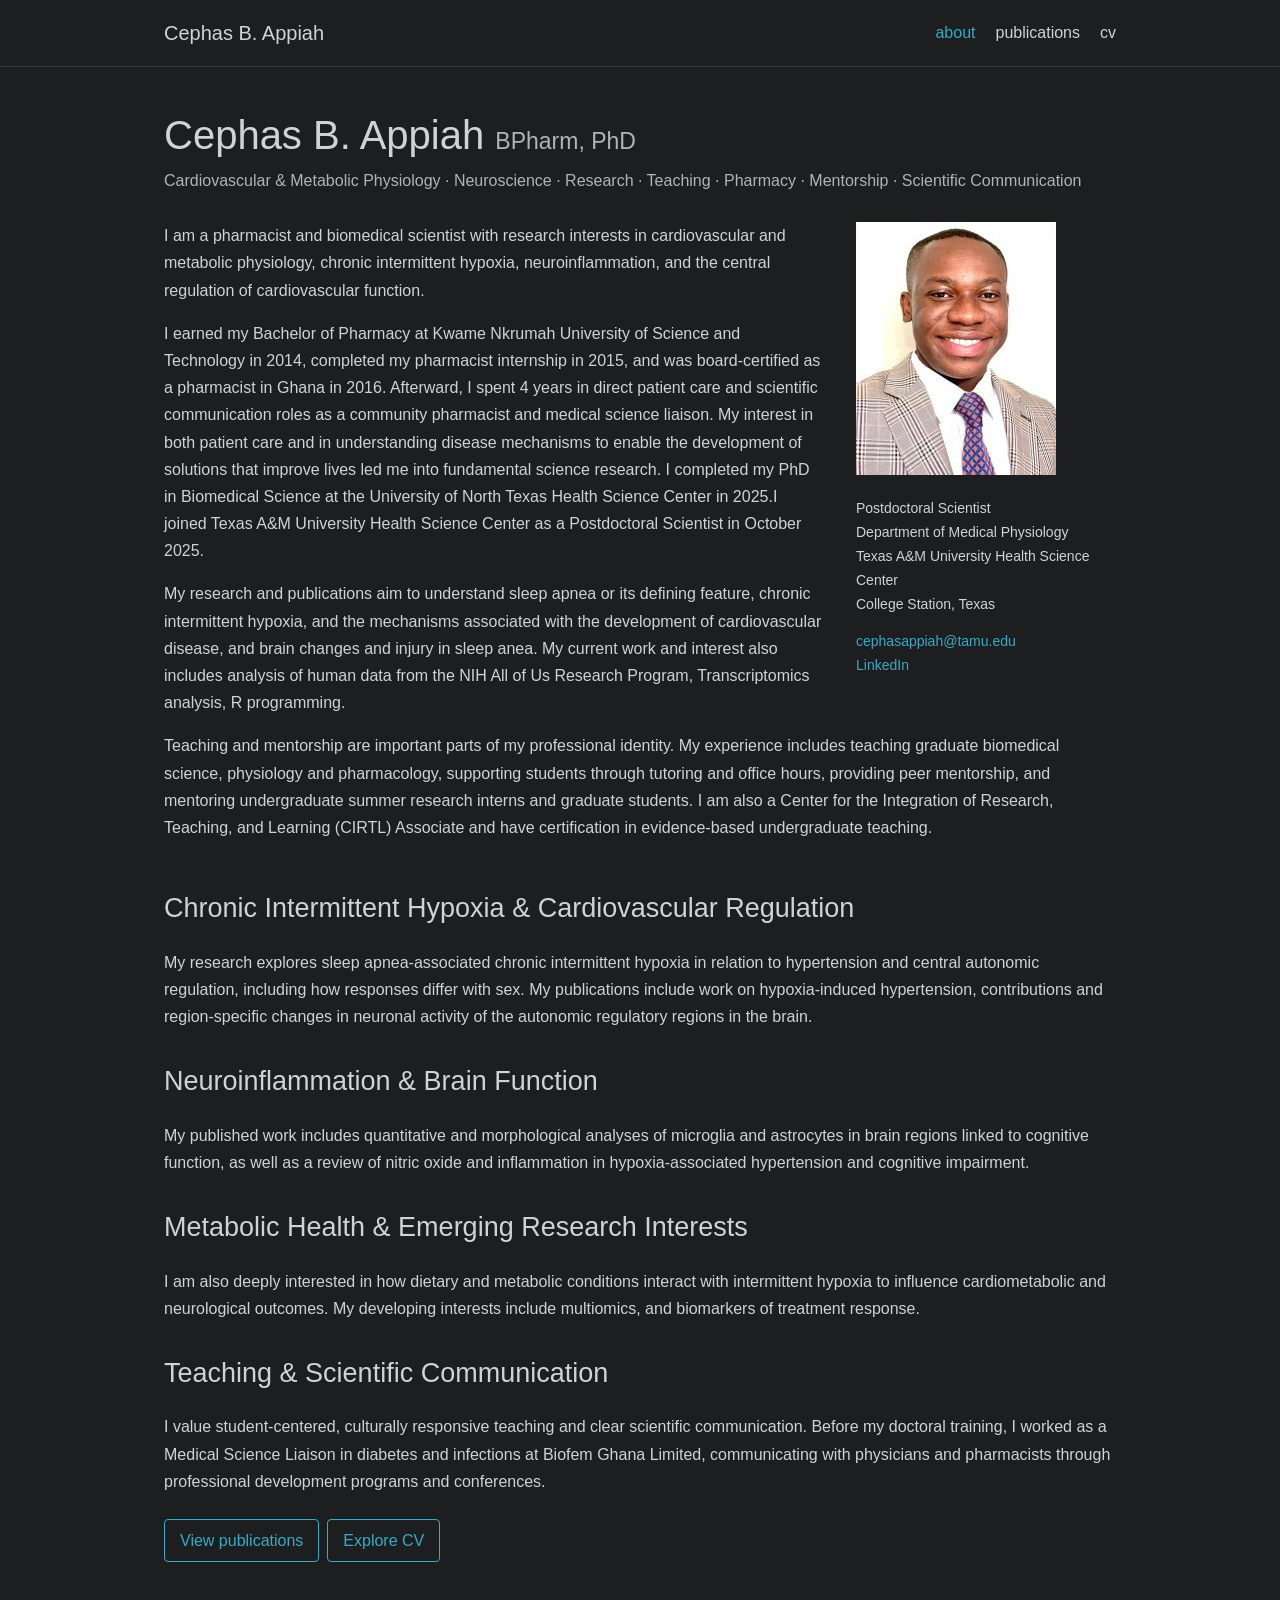
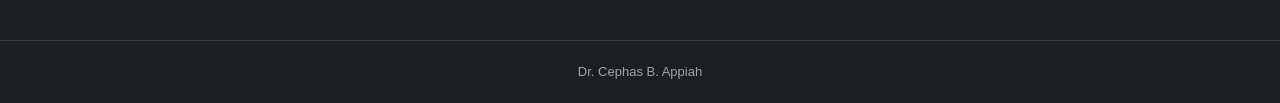
<file: index.html>
<!doctype html><html lang="en"><head><meta charset="utf-8"><meta name="viewport" content="width=device-width, initial-scale=1"><title>About | Cephas B. Appiah</title><link rel="stylesheet" href="style.css"></head><body><header><div class="bar"><a class="brand" href="index.html">Cephas B. Appiah</a><nav aria-label="Main navigation"><a href="index.html" aria-current="page">about</a><a href="publications.html" >publications</a><a href="cv.html" >cv</a></nav></div></header><main><h1>Cephas B. Appiah <span class="muted" style="font-size:23px">BPharm, PhD</span></h1><p class="subtitle">Cardiovascular &amp; Metabolic Physiology · Neuroscience · Research · Teaching · Pharmacy · Mentorship · Scientific Communication</p><aside class="profile"><img
  src="profile picture.jpeg"
  alt="Professional portrait of Cephas B. Appiah"
  class="profile-photo"
><div class="contact"><p>Postdoctoral Scientist<br>Department of Medical Physiology<br>Texas A&amp;M University Health Science Center<br>College Station, Texas</p><a href="mailto:cephasappiah@tamu.edu">cephasappiah@tamu.edu</a><br><a href="https://www.linkedin.com/in/cephas-appiah-7053a768">LinkedIn</a></div></aside><p>I am a pharmacist and biomedical scientist with research interests in cardiovascular and metabolic physiology, chronic intermittent hypoxia, neuroinflammation, and the central regulation of cardiovascular function.</p><p>I earned my Bachelor of Pharmacy at Kwame Nkrumah University of Science and Technology in 2014, completed my pharmacist internship in 2015, and was board-certified as a pharmacist in Ghana in 2016. Afterward, I spent 4 years in direct patient care and scientific communication roles as a community pharmacist and medical science liaison. My interest in both patient care and in understanding disease mechanisms to enable the development of solutions that improve lives led me into fundamental science research. I completed my PhD in Biomedical Science at the University of North Texas Health Science Center in 2025.I joined Texas A&amp;M University Health Science Center as a Postdoctoral Scientist in October 2025.</p><p>My research and publications aim to understand sleep apnea or its defining feature, chronic intermittent hypoxia, and the mechanisms associated with the development of cardiovascular disease, and brain changes and injury in sleep anea. My current work and interest also includes analysis of human data from the NIH All of Us Research Program, Transcriptomics analysis, R programming.</p><p>Teaching and mentorship are important parts of my professional identity. My experience includes teaching graduate biomedical science, physiology and pharmacology, supporting students through tutoring and office hours, providing peer mentorship, and mentoring undergraduate summer research interns and graduate students. I am also a Center for the Integration of Research, Teaching, and Learning (CIRTL) Associate and have certification in evidence-based undergraduate teaching.</p><div class="clear"></div><h2>Chronic Intermittent Hypoxia &amp; Cardiovascular Regulation</h2><p>My research explores sleep apnea-associated chronic intermittent hypoxia in relation to hypertension and central autonomic regulation, including how responses differ with sex. My publications include work on hypoxia-induced hypertension, contributions and region-specific changes in neuronal activity of the autonomic regulatory regions in the brain.</p><h2>Neuroinflammation &amp; Brain Function</h2><p>My published work includes quantitative and morphological analyses of microglia and astrocytes in brain regions linked to cognitive function, as well as a review of nitric oxide and inflammation in hypoxia-associated hypertension and cognitive impairment.</p><h2>Metabolic Health &amp; Emerging Research Interests</h2><p>I am also deeply interested in how dietary and metabolic conditions interact with intermittent hypoxia to influence cardiometabolic and neurological outcomes. My developing interests include multiomics, and biomarkers of treatment response.</p><h2>Teaching &amp; Scientific Communication</h2><p>I value student-centered, culturally responsive teaching and clear scientific communication. Before my doctoral training, I worked as a Medical Science Liaison in diabetes and infections at Biofem Ghana Limited, communicating with physicians and pharmacists through professional development programs and conferences.</p><a class="button" href="publications.html">View publications</a><a class="button" href="cv.html">Explore CV</a></main><footer>Dr. Cephas B. Appiah </footer></body></html>
</file>
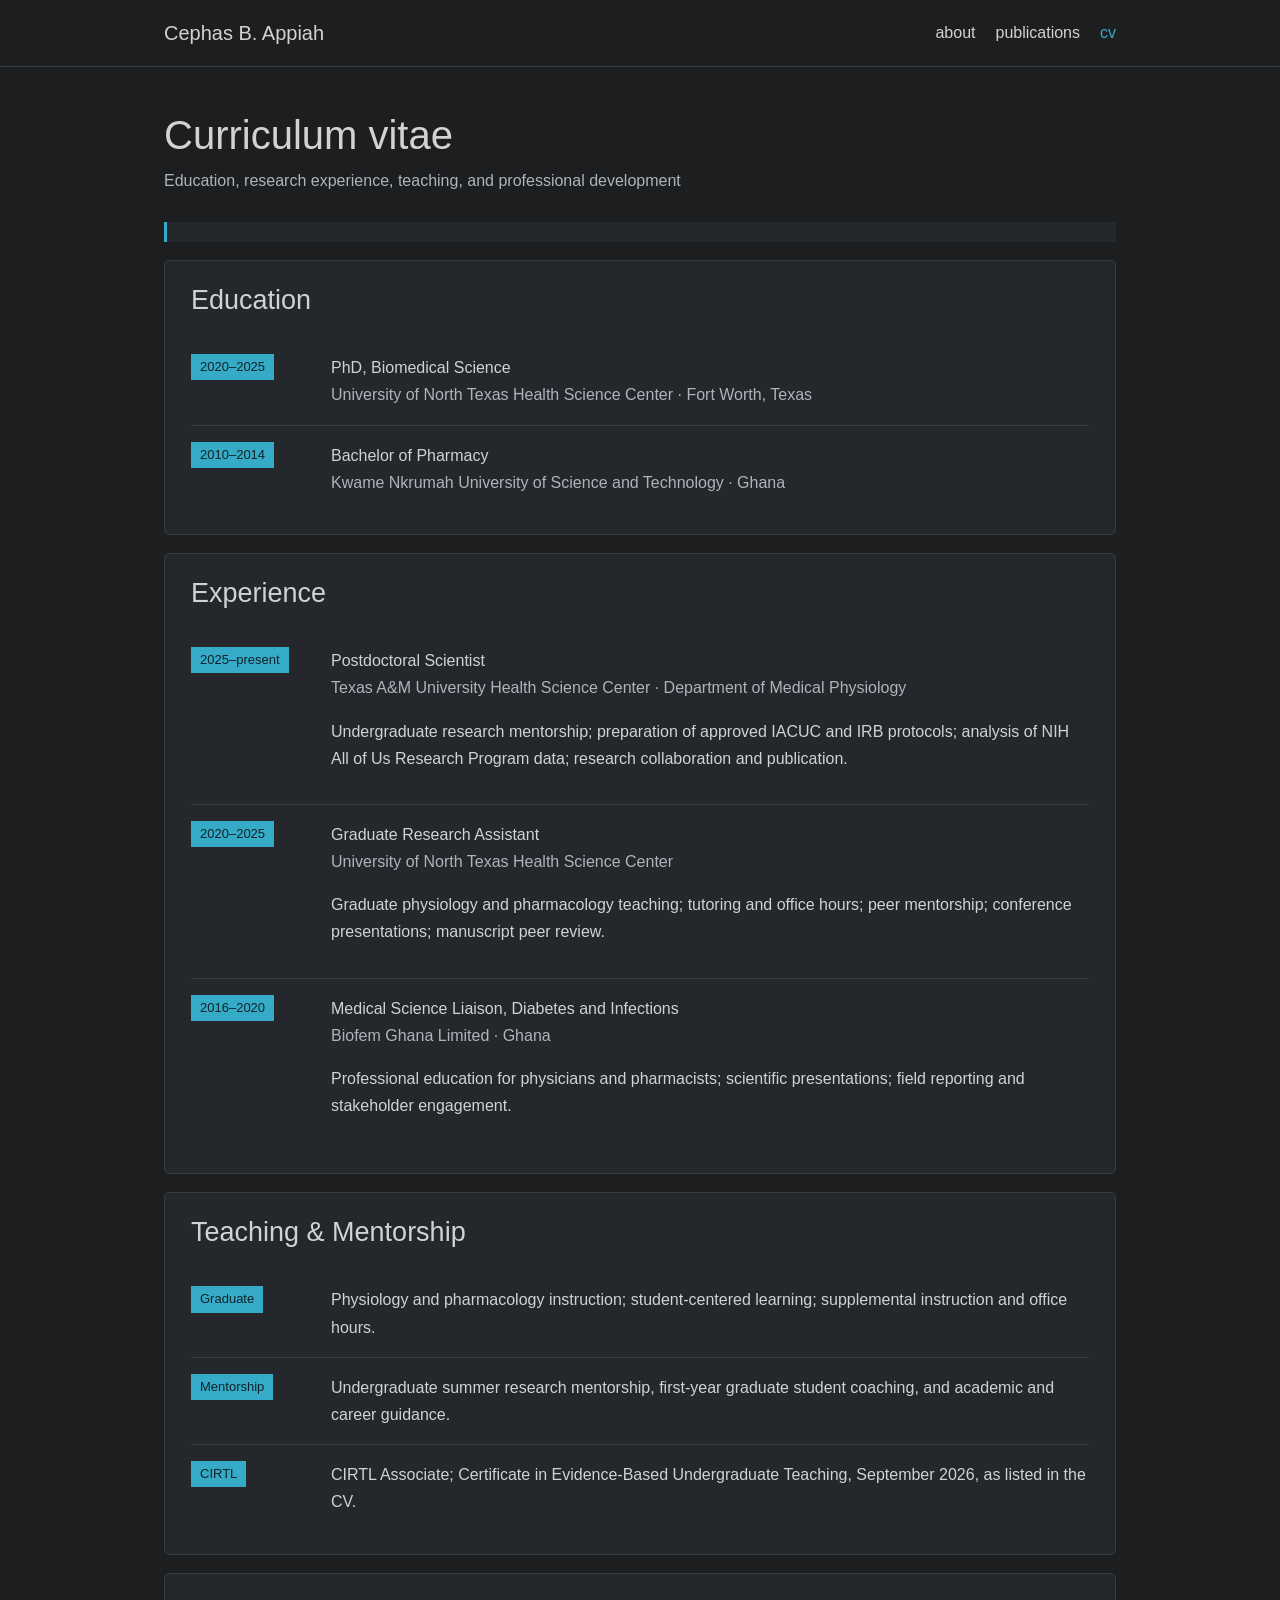
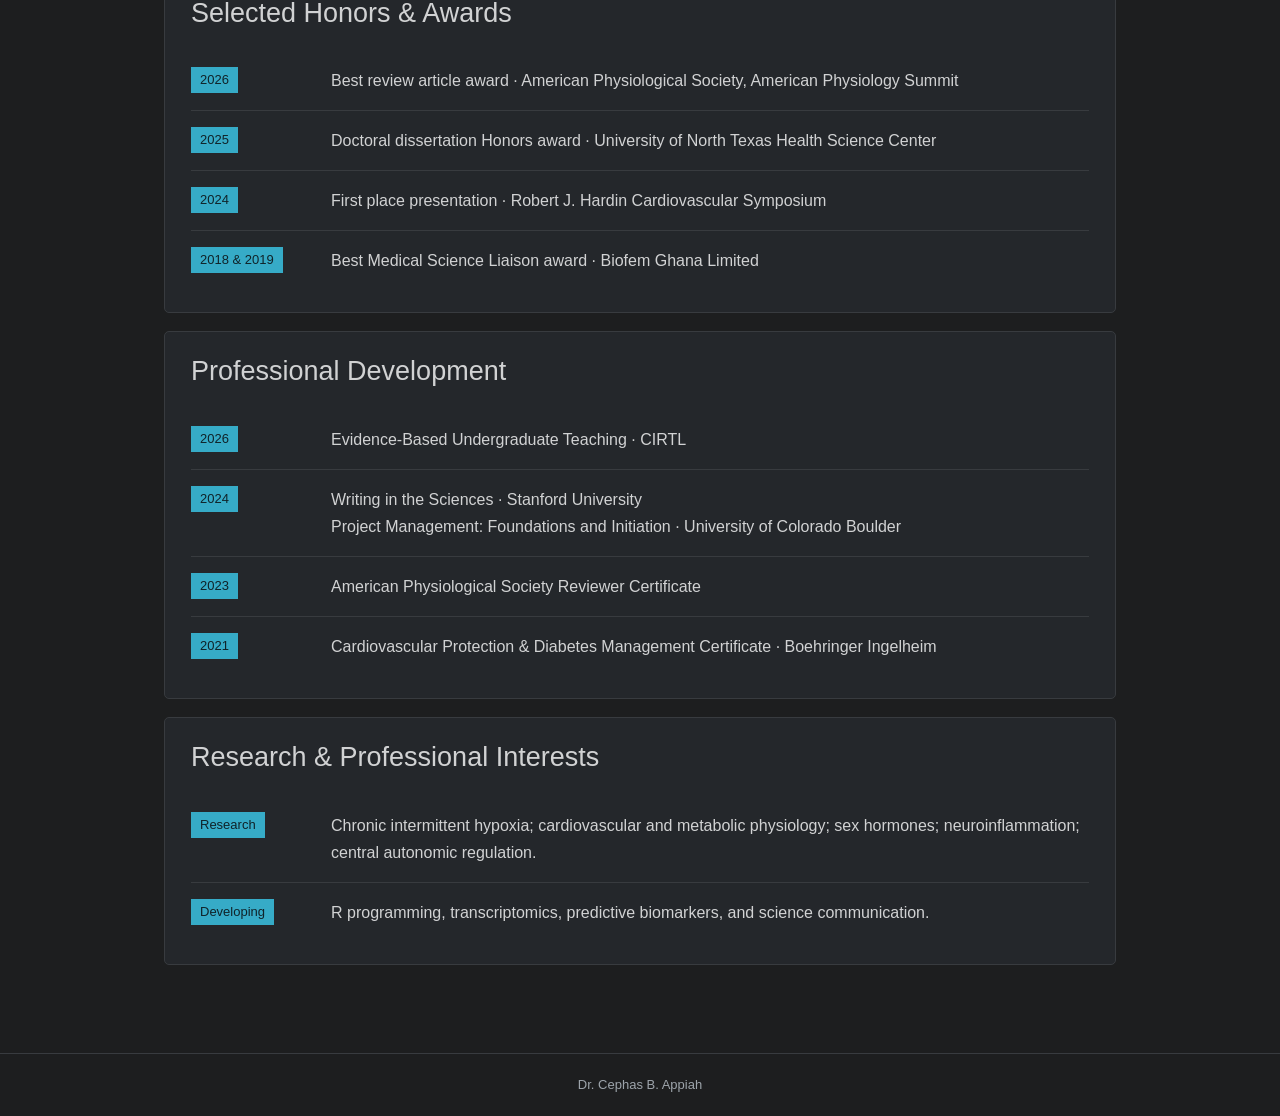
<file: cv.html>
<!doctype html><html lang="en"><head><meta charset="utf-8"><meta name="viewport" content="width=device-width, initial-scale=1"><title>CV | Cephas B. Appiah</title><link rel="stylesheet" href="style.css"></head><body><header><div class="bar"><a class="brand" href="index.html">Cephas B. Appiah</a><nav aria-label="Main navigation"><a href="index.html" >about</a><a href="publications.html" >publications</a><a href="cv.html" aria-current="page">cv</a></nav></div></header><main><h1>Curriculum vitae</h1><p class="subtitle">Education, research experience, teaching, and professional development</p><p class="note"></p><section class="card"><h2>Education</h2><div class="entry"><span class="year">2020–2025</span><div>PhD, Biomedical Science<br><span class="muted">University of North Texas Health Science Center · Fort Worth, Texas</span></div></div><div class="entry"><span class="year">2010–2014</span><div>Bachelor of Pharmacy<br><span class="muted">Kwame Nkrumah University of Science and Technology · Ghana</span></div></div></section><section class="card"><h2>Experience</h2><div class="entry"><span class="year">2025–present</span><div>Postdoctoral Scientist<br><span class="muted">Texas A&amp;M University Health Science Center · Department of Medical Physiology</span><p>Undergraduate research mentorship; preparation of approved IACUC and IRB protocols; analysis of NIH All of Us Research Program data; research collaboration and publication.</p></div></div><div class="entry"><span class="year">2020–2025</span><div>Graduate Research Assistant<br><span class="muted">University of North Texas Health Science Center</span><p>Graduate physiology and pharmacology teaching; tutoring and office hours; peer mentorship; conference presentations; manuscript peer review.</p></div></div><div class="entry"><span class="year">2016–2020</span><div>Medical Science Liaison, Diabetes and Infections<br><span class="muted">Biofem Ghana Limited · Ghana</span><p>Professional education for physicians and pharmacists; scientific presentations; field reporting and stakeholder engagement.</p></div></div></section><section class="card"><h2>Teaching &amp; Mentorship</h2><div class="entry"><span class="year">Graduate</span><div>Physiology and pharmacology instruction; student-centered learning; supplemental instruction and office hours.</div></div><div class="entry"><span class="year">Mentorship</span><div>Undergraduate summer research mentorship, first-year graduate student coaching, and academic and career guidance.</div></div><div class="entry"><span class="year">CIRTL</span><div>CIRTL Associate; Certificate in Evidence-Based Undergraduate Teaching, September 2026, as listed in the CV.</div></div></section><section class="card"><h2>Selected Honors &amp; Awards</h2><div class="entry"><span class="year">2026</span><div>Best review article award · American Physiological Society, American Physiology Summit</div></div><div class="entry"><span class="year">2025</span><div>Doctoral dissertation Honors award · University of North Texas Health Science Center</div></div><div class="entry"><span class="year">2024</span><div>First place presentation · Robert J. Hardin Cardiovascular Symposium</div></div><div class="entry"><span class="year">2018 &amp; 2019</span><div>Best Medical Science Liaison award · Biofem Ghana Limited</div></div></section><section class="card"><h2>Professional Development</h2><div class="entry"><span class="year">2026</span><div>Evidence-Based Undergraduate Teaching · CIRTL</div></div><div class="entry"><span class="year">2024</span><div>Writing in the Sciences · Stanford University<br>Project Management: Foundations and Initiation · University of Colorado Boulder</div></div><div class="entry"><span class="year">2023</span><div>American Physiological Society Reviewer Certificate</div></div><div class="entry"><span class="year">2021</span><div>Cardiovascular Protection &amp; Diabetes Management Certificate · Boehringer Ingelheim</div></div></section><section class="card"><h2>Research &amp; Professional Interests</h2><div class="entry"><span class="year">Research</span><div>Chronic intermittent hypoxia; cardiovascular and metabolic physiology; sex hormones; neuroinflammation; central autonomic regulation.</div></div><div class="entry"><span class="year">Developing</span><div>R programming, transcriptomics, predictive biomarkers, and science communication. </div></div></section></main><footer>Dr. Cephas B. Appiah </footer></body></html>
</file>
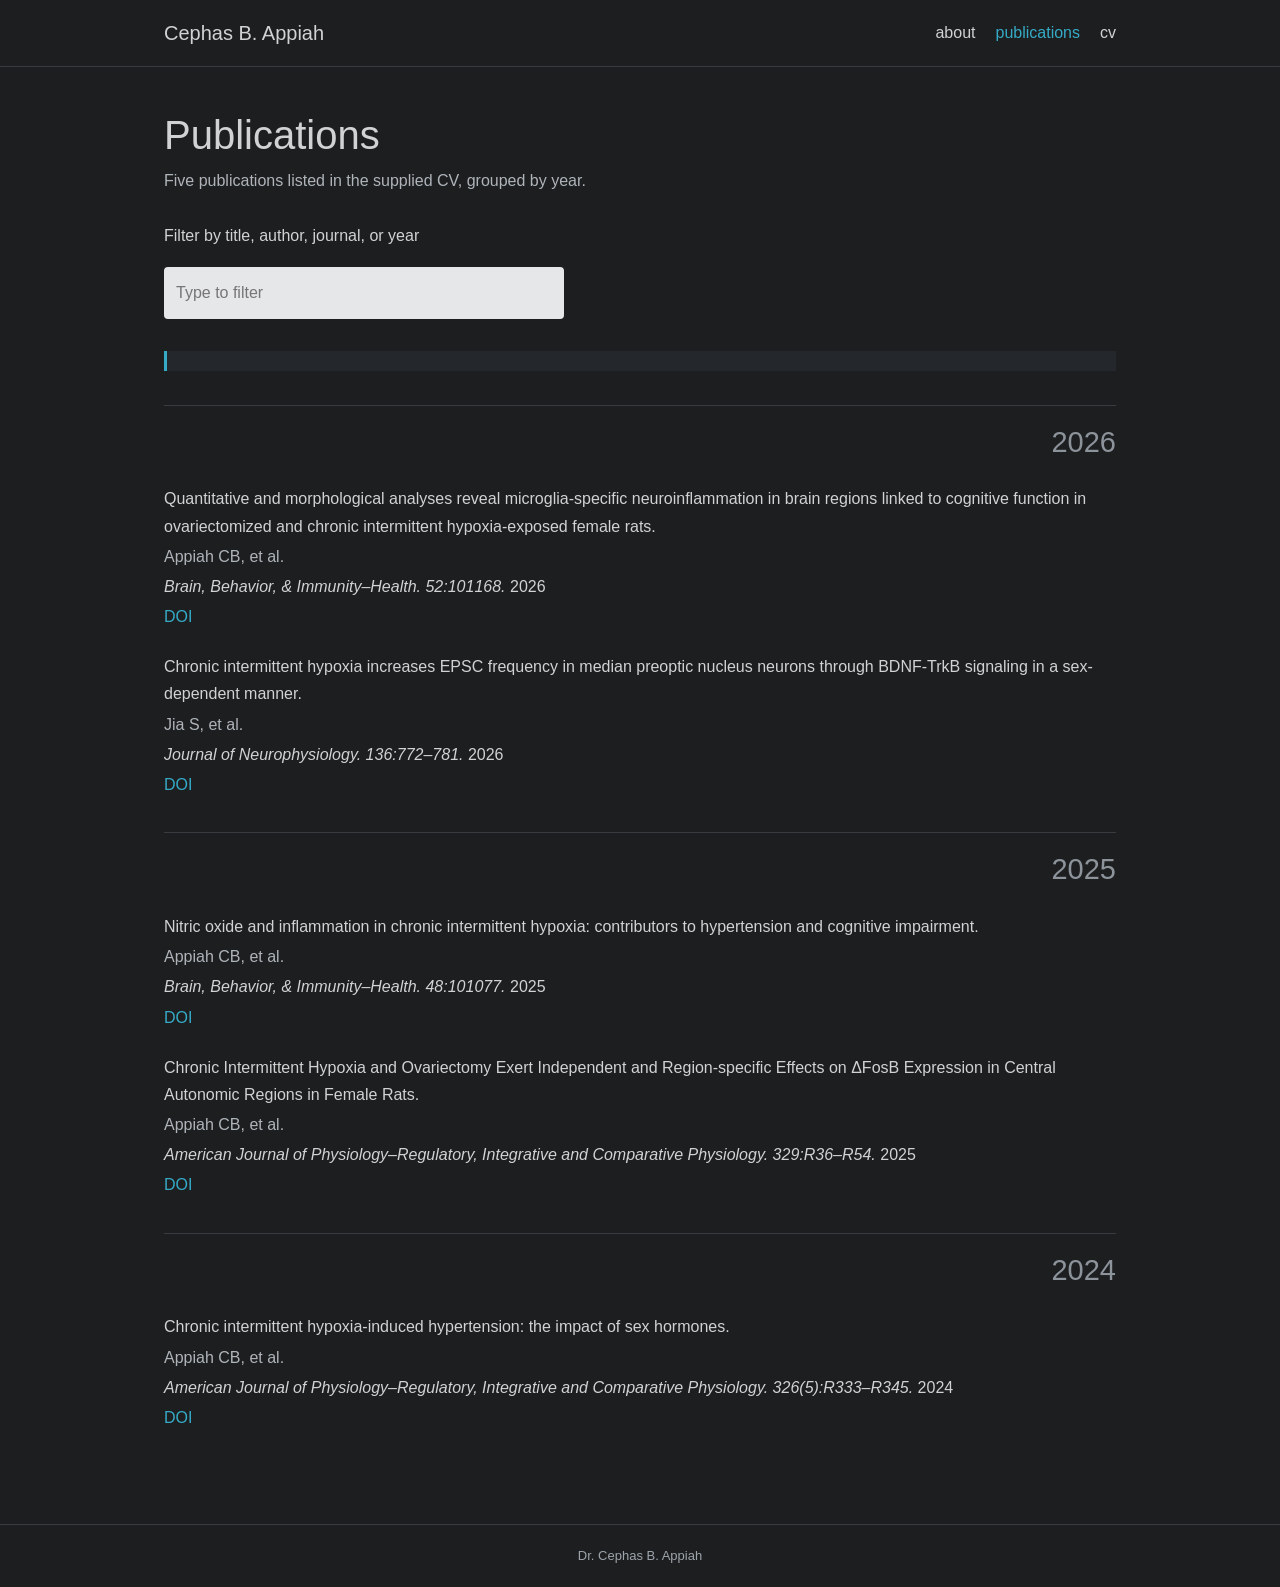
<file: publications.html>
<!doctype html><html lang="en"><head><meta charset="utf-8"><meta name="viewport" content="width=device-width, initial-scale=1"><title>Publications | Cephas B. Appiah</title><link rel="stylesheet" href="style.css"></head><body><header><div class="bar"><a class="brand" href="index.html">Cephas B. Appiah</a><nav aria-label="Main navigation"><a href="index.html" >about</a><a href="publications.html" aria-current="page">publications</a><a href="cv.html" >cv</a></nav></div></header><main><h1>Publications</h1><p class="subtitle">Five publications listed in the supplied CV, grouped by year.</p><label for="filter">Filter by title, author, journal, or year</label><br><input id="filter" type="search" placeholder="Type to filter"><p class="note"></p><section class="pubgroup"><h2 class="pubyear">2026</h2><article class="pub" data-search="2026appiah cb, et al.quantitative and morphological analyses reveal microglia-specific neuroinflammation in brain regions linked to cognitive function in ovariectomized and chronic intermittent hypoxia-exposed female rats.brain, behavior, &amp; immunity–health. 52:101168."><p>Quantitative and morphological analyses reveal microglia-specific neuroinflammation in brain regions linked to cognitive function in ovariectomized and chronic intermittent hypoxia-exposed female rats.</p><p class="muted">Appiah CB, et al.</p><p><em>Brain, Behavior, &amp; Immunity–Health. 52:101168.</em> 2026</p><a href="https://doi.org/10.1016/j.bbih.2026.101168">DOI</a></article><article class="pub" data-search="2026jia s, et al.chronic intermittent hypoxia increases epsc frequency in median preoptic nucleus neurons through bdnf-trkb signaling in a sex-dependent manner.journal of neurophysiology. 136:772–781."><p>Chronic intermittent hypoxia increases EPSC frequency in median preoptic nucleus neurons through BDNF-TrkB signaling in a sex-dependent manner.</p><p class="muted">Jia S, et al.</p><p><em>Journal of Neurophysiology. 136:772–781.</em> 2026</p><a href="https://doi.org/10.1152/jn.00265.2026">DOI</a></article></section><section class="pubgroup"><h2 class="pubyear">2025</h2><article class="pub" data-search="2025appiah cb, et al.nitric oxide and inflammation in chronic intermittent hypoxia: contributors to hypertension and cognitive impairment.brain, behavior, &amp; immunity–health. 48:101077."><p>Nitric oxide and inflammation in chronic intermittent hypoxia: contributors to hypertension and cognitive impairment.</p><p class="muted">Appiah CB, et al.</p><p><em>Brain, Behavior, &amp; Immunity–Health. 48:101077.</em> 2025</p><a href="https://doi.org/10.1016/j.bbih.2025.101077">DOI</a></article><article class="pub" data-search="2025appiah cb, et al.chronic intermittent hypoxia and ovariectomy exert independent and region-specific effects on δfosb expression in central autonomic regions in female rats.american journal of physiology–regulatory, integrative and comparative physiology. 329:r36–r54."><p>Chronic Intermittent Hypoxia and Ovariectomy Exert Independent and Region-specific Effects on ΔFosB Expression in Central Autonomic Regions in Female Rats.</p><p class="muted">Appiah CB, et al.</p><p><em>American Journal of Physiology–Regulatory, Integrative and Comparative Physiology. 329:R36–R54.</em> 2025</p><a href="https://doi.org/10.1152/ajpregu.00301.2024">DOI</a></article></section><section class="pubgroup"><h2 class="pubyear">2024</h2><article class="pub" data-search="2024appiah cb, et al.chronic intermittent hypoxia-induced hypertension: the impact of sex hormones.american journal of physiology–regulatory, integrative and comparative physiology. 326(5):r333–r345."><p>Chronic intermittent hypoxia-induced hypertension: the impact of sex hormones.</p><p class="muted">Appiah CB, et al.</p><p><em>American Journal of Physiology–Regulatory, Integrative and Comparative Physiology. 326(5):R333–R345.</em> 2024</p><a href="https://doi.org/10.1152/ajpregu.00258.2023">DOI</a></article></section><p id="empty" hidden>No matching publications.</p><script>document.getElementById('filter').addEventListener('input',function(){let count=0;const q=this.value.toLowerCase().trim();document.querySelectorAll('.pub').forEach(p=>{p.hidden=!p.dataset.search.includes(q);if(!p.hidden)count++});document.querySelectorAll('.pubgroup').forEach(g=>g.hidden=![...g.querySelectorAll('.pub')].some(p=>!p.hidden));document.getElementById('empty').hidden=count>0});</script></main><footer>Dr. Cephas B. Appiah </footer></body></html>
</file>
<file: style.css>
*{box-sizing:border-box} :root{--bg:#1d1e1f;--card:#24272b;--text:#d1d2d3;--accent:#36abc7;--line:#383b3f} body{margin:0;background:var(--bg);color:var(--text);font:16px/1.7 Arial,sans-serif}a{color:var(--accent);text-decoration:none}a:hover{text-decoration:underline}header{border-bottom:1px solid var(--line);position:sticky;top:0;background:var(--bg);z-index:2}.bar{max-width:1000px;margin:auto;padding:16px 24px;display:flex;justify-content:space-between;gap:24px;align-items:center}.brand{color:var(--text);font-size:20px}nav{display:flex;gap:20px;flex-wrap:wrap}nav a{color:var(--text)}nav a[aria-current=page]{color:var(--accent)}main{max-width:1000px;margin:auto;padding:42px 24px 70px}h1,h2,h3{font-weight:400;line-height:1.3}h1{font-size:40px;margin:0 0 6px}h2{font-size:27px;margin-top:34px}h3{font-size:20px}.subtitle{color:#aeb4ba;margin:0 0 28px}.profile{float:right;width:260px;margin:0 0 24px 34px}.portrait{height:285px;border:1px dashed #626b74;border-radius:5px;display:grid;place-items:center;text-align:center;padding:25px;background:var(--card);color:#aeb4ba}.contact{font-size:14px;overflow-wrap:anywhere}.clear{clear:both}.card{background:var(--card);border:1px solid var(--line);border-radius:5px;padding:22px 26px;margin:18px 0}.card h2{margin:0 0 20px}.entry{padding:16px 0;border-top:1px solid var(--line);display:grid;grid-template-columns:120px 1fr;gap:20px}.entry:first-of-type{border-top:0}.year{background:var(--accent);color:#102329;padding:2px 9px;font-size:13px;align-self:start;width:fit-content}.muted{color:#aeb4ba}.pub{margin:23px 0}.pub p{margin:3px 0}.pubyear{text-align:right;color:#8c939a;border-top:1px solid var(--line);padding-top:18px;font-size:29px}input{background:#e6e7e8;color:#222;border:0;border-radius:4px;padding:12px;font:inherit;width:min(100%,400px);margin:18px 0}.button{display:inline-block;border:1px solid var(--accent);padding:7px 15px;border-radius:4px;margin:8px 8px 8px 0}footer{border-top:1px solid var(--line);padding:20px;text-align:center;color:#9da4ab;font-size:13px}.note{font-size:14px;border-left:3px solid var(--accent);padding:10px 16px;background:var(--card)}@media(max-width:650px){.bar{align-items:flex-start;flex-direction:column;gap:10px}nav{gap:16px}h1{font-size:32px}.profile{float:none;width:100%;margin:20px 0}.portrait{height:25px}.entry{grid-template-columns:1fr;gap:4px}main{padding-top:8px}}.profile picture-photo {
  display: block;
  width: 100px;
  max-width: 20%;
  height: auto;
  border-radius: 5px;
}
</file>
